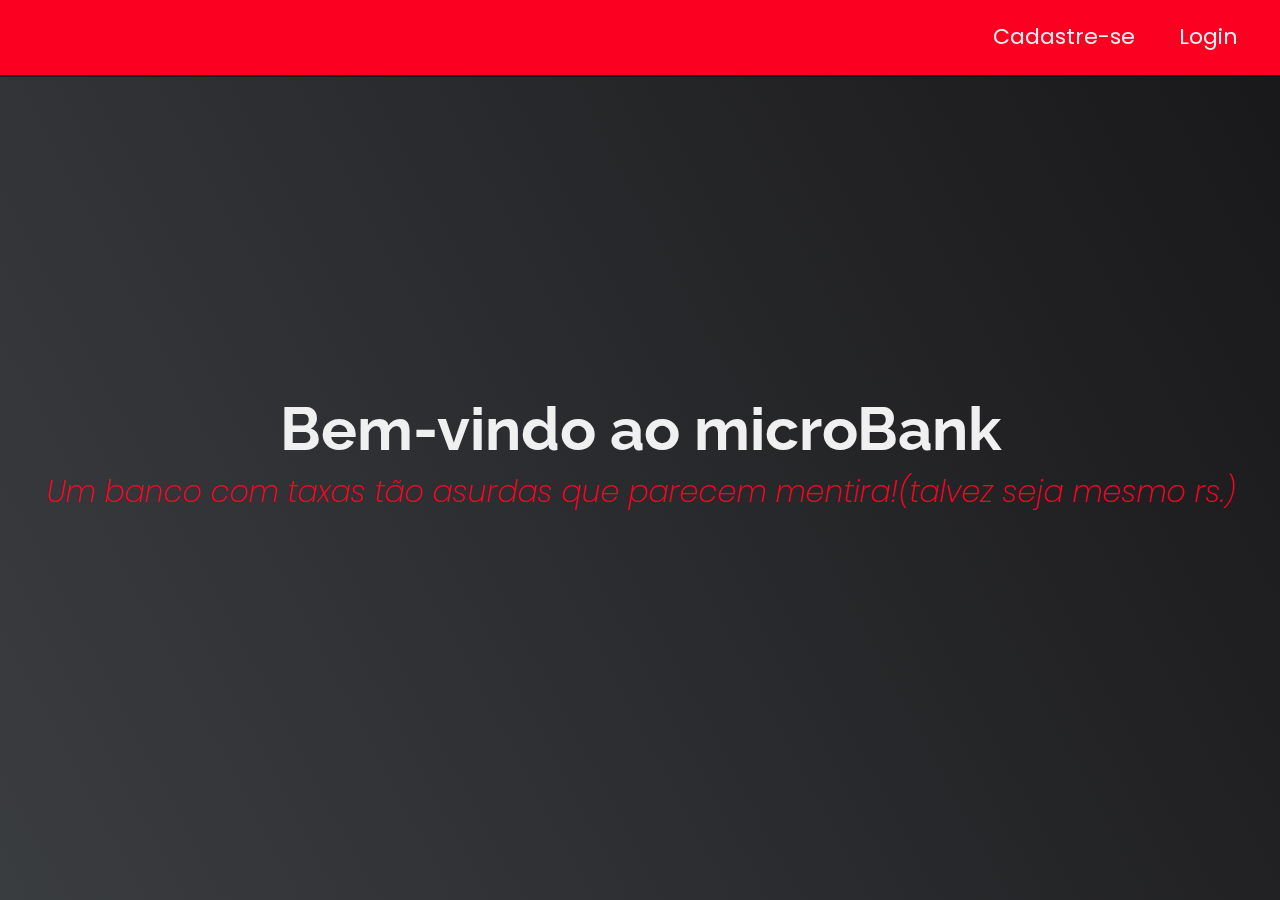
<file: UI/index.html>
<!DOCTYPE html>
<html lang="PT-BR">
<head>
    <meta charset="UTF-8">
    <meta http-equiv="X-UA-Compatible" content="IE=edge">
    <meta name="viewport" content="width=device-width, initial-scale=1.0">
    <link rel="stylesheet" href="./styles/indexstyles.css">
    <title>Bank - Home</title>
</head>
<body>
    <link
    rel="stylesheet"
    href="https://use.fontawesome.com/releases/v5.8.2/css/all.css"
    integrity="sha384-oS3vJWv+0UjzBfQzYUhtDYW+Pj2yciDJxpsK1OYPAYjqT085Qq/1cq5FLXAZQ7Ay"
    crossorigin="anonymous"
  />
  <link
    href="https://fonts.googleapis.com/css?family=Poppins:200i,300,400&display=swap"
    rel="stylesheet"
  />
  <link
    href="https://fonts.googleapis.com/css?family=Raleway:700&display=swap"
    rel="stylesheet"
  />
  <!-- NAV -->
  
  <nav id="navbar" class="nav">
    <ul class="nav-list">
      <!--<li>
        <a href="#inicio">Inicio</a>
      </li>-->
      <li>
        <a href="./pages/cadastrocliente.html">Cadastre-se</a>
      </li>
      <li>
        <a href="./pages/login.html">Login</a>
      </li>
    </ul>
  </nav>
  
  
  <!-- WELCOME SECTION -->
  
  <section id="inicio" class="inicio">
    <h1>Bem-vindo ao microBank</h1>
    <p>Um banco com taxas tão asurdas que parecem mentira!(talvez seja mesmo rs.)</p>
  </section>
  
  
</body>
</html>
</file>
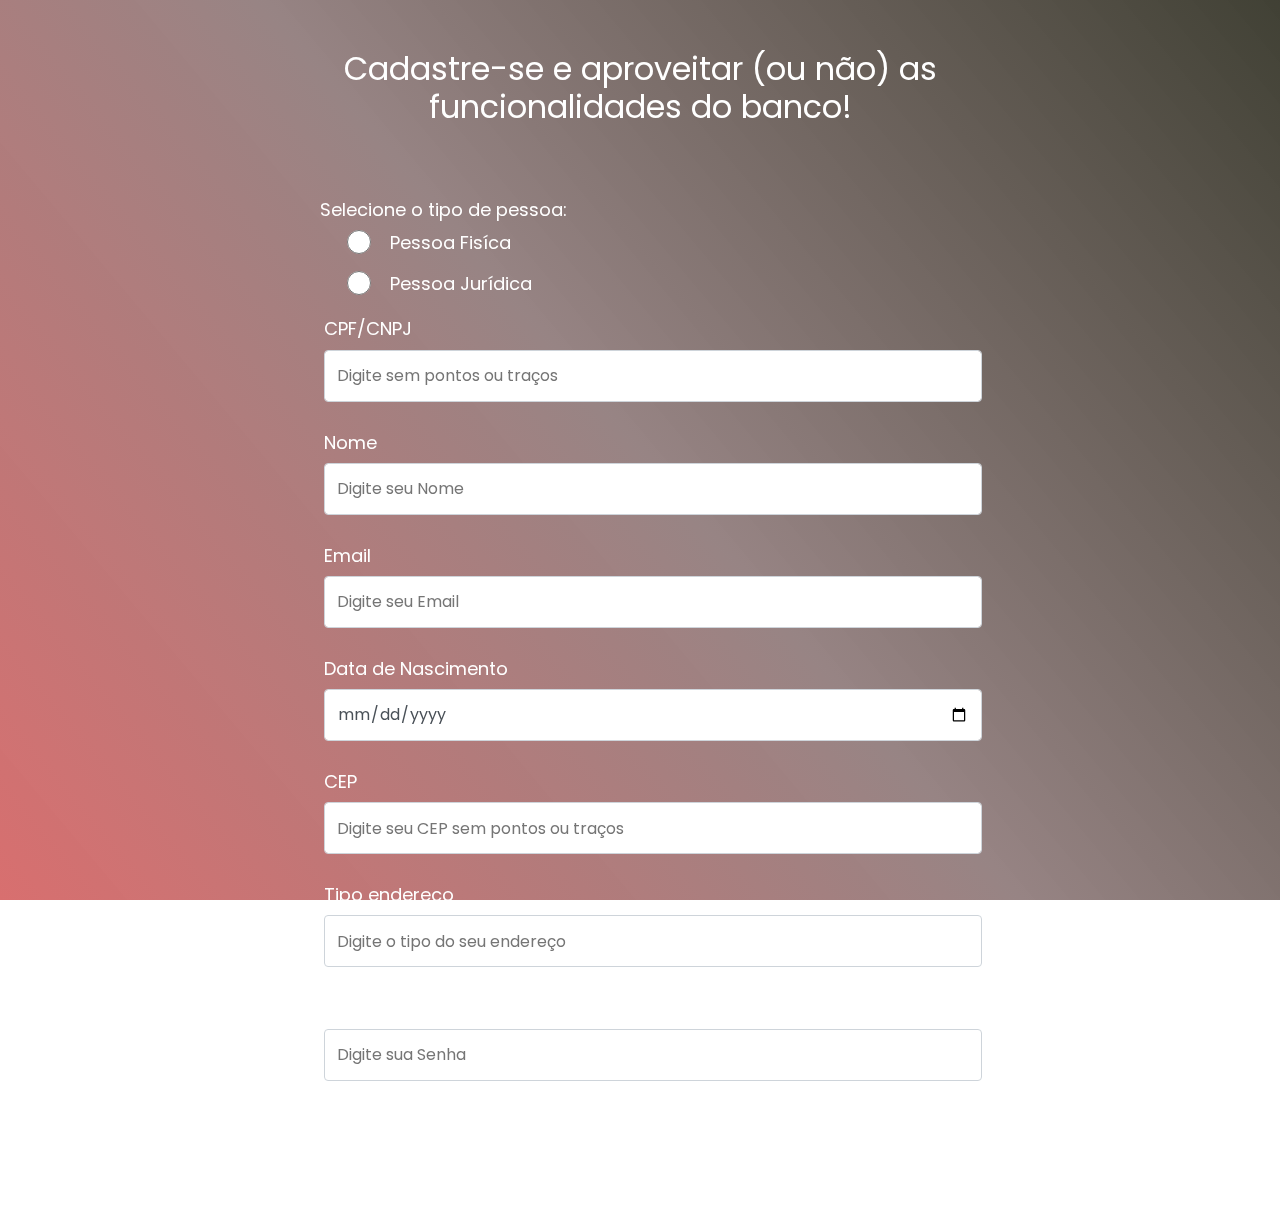
<file: UI/pages/cadastrocliente.html>
<!DOCTYPE html>
<html lang="PT-BR">
<head>
    <meta charset="UTF-8">
    <meta http-equiv="X-UA-Compatible" content="IE=edge">
    <meta name="viewport" content="width=device-width, initial-scale=1.0">
    <link rel="stylesheet" href="../styles/cadastrostyle.css">
    <title>Cadastro</title>
</head>
<body>
    <section id="login" class="login-section">
        <div class="container">
            <header class="header">
              <h1 id="title" class="text-center">Cadastre-se e aproveitar (ou não) as funcionalidades do banco!</h1>
            </header>
            <script src="../scripts/cadastrocliente.js"></script>
            <form id="cadastro-form" onsubmit="cadastrarCliente()">
                <label id="tipoconta-label" for="tipoconta">Selecione o tipo de pessoa:</label>
                <div class="form-radio">
                    <input
                      type="radio"
                      name="tipocontapf"
                      id="tipocontapf"
                      required
                    />
                    <label for="pf">Pessoa Fisíca</label>
                </div>
                <div class="form-radio">
                    <input
                      type="radio"
                      name="tipocontapj"
                      id="tipocontaoj"
                      required
                    />         
                    <label for="pj">Pessoa Jurídica</label>           
                </div>
                <div class="form-group">
                    <label id="doc-label" for="doc">CPF/CNPJ</label>
                    <input
                      type="number"
                      name="doc"
                      id="doc"
                      class="form-control"
                      placeholder="Digite sem pontos ou traços"
                      required
                    />
                </div>
                <div class="form-group">
                    <label id="nome-label" for="nome">Nome</label>
                    <input
                      type="text"
                      name="nome"
                      id="nome"
                      class="form-control"
                      placeholder="Digite seu Nome"
                      required
                    />
                </div>
                <div class="form-group">
                  <label id="email-label" for="email">Email</label>
                  <input
                    type="email"
                    name="email"
                    id="email"
                    class="form-control"
                    placeholder="Digite seu Email"
                    required
                  />
                </div>
                <div class="form-group">
                    <label id="data-label" for="data">Data de Nascimento</label>
                    <input
                      type="date"
                      name="data"
                      id="data"
                      class="form-control"
                      placeholder="Digite seu Email"
                      required
                    />
                </div>
                <div class="form-group">
                    <label id="cep-label" for="cep">CEP</label>
                    <input
                      type="number"
                      name="cep"
                      id="cep"
                      class="form-control"
                      placeholder="Digite seu CEP sem pontos ou traços"
                      required
                    />
                </div>
                <div class="form-group">
                    <label id="tipoendereco-label" for="tipoendereco">Tipo endereço</label>
                    <input
                      type="text"
                      name="tipoendereco"
                      id="tipo"
                      class="form-control"
                      placeholder="Digite o tipo do seu endereço"
                      list="tipoendereco"
                      required
                    />
                    <datalist id="tipoendereco">
                        <option value="RESIDENCIAL">
                        <option value="COMERCIAL">
                        <option value="OUTROS">
                      </datalist>
                </div>
                <div class="form-group">
                    <label id="password-label" for="password">Senha</label>
                    <input
                      type="password"
                      name="password"
                      id="password"
                      class="form-control"
                      placeholder="Digite sua Senha"
                      required
                    />
                  </div>
                  <div class="form-group">
                    <button type="submit" id="submit" class="submit-button">
                      Cadastre-se
                    </button>
                  </div>
            </form>
          </div>         
      </section>
      
</body>
</html>
</file>
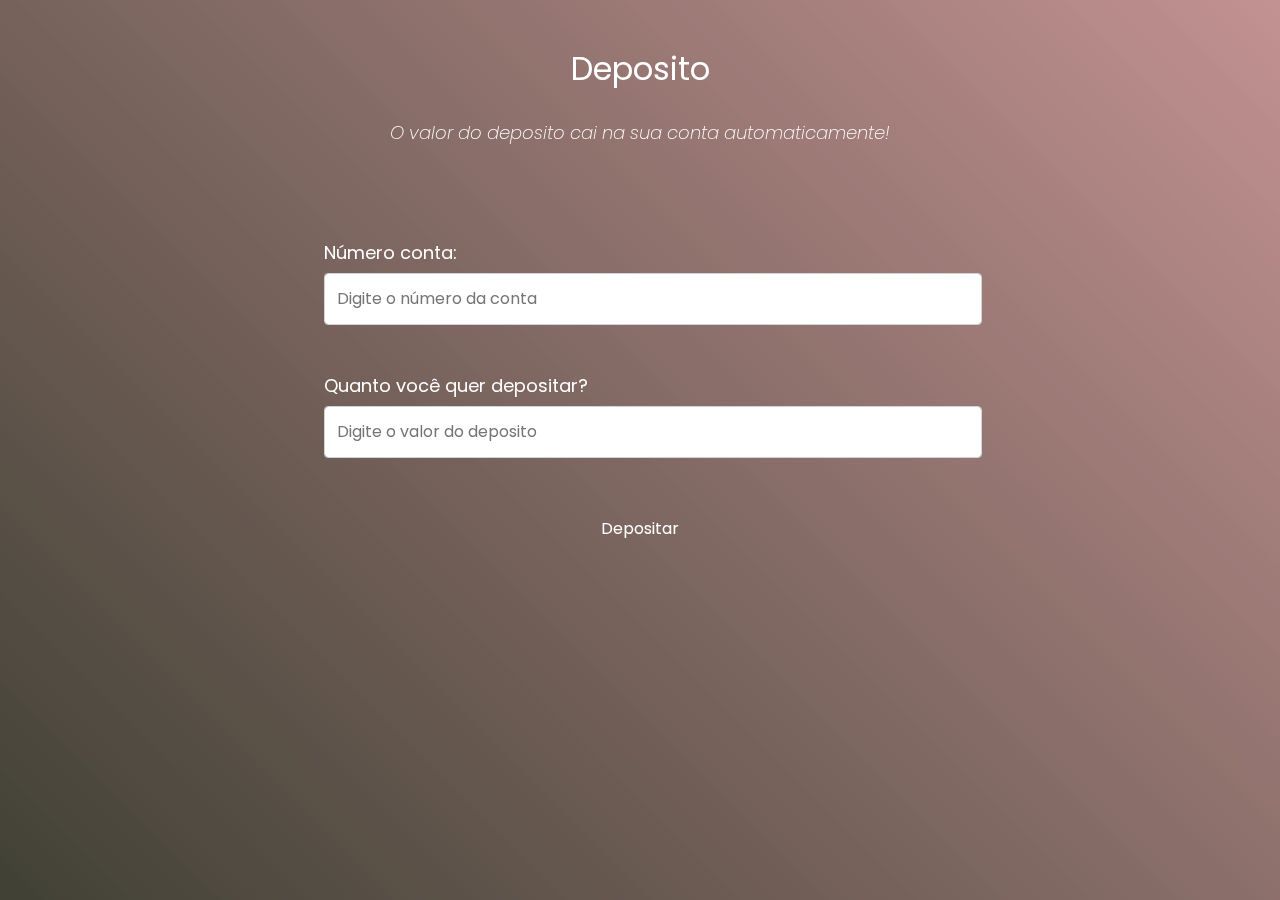
<file: UI/pages/deposito.html>
<!DOCTYPE html>
<html lang="PT-BR">
<head>
    <meta charset="UTF-8">
    <meta http-equiv="X-UA-Compatible" content="IE=edge">
    <meta name="viewport" content="width=device-width, initial-scale=1.0">
    <link rel="stylesheet" href="../styles/depositostyle.css">
    <title>Deposito</title>
</head>
<body>
    <section id="deposito" class="deposito-section">
        <div class="container">
            <header class="header">
              <h1 id="title" class="text-center">Deposito</h1>
              <p id="description" class="description text-center">O valor do deposito cai na sua conta automaticamente!</p>
            </header>
            <script src="../scripts/deposito.js"></script>
            <form id="survey-form" onsubmit="depositar()">
                <div class="form-group">
                    <label id="nconta-label" for="nconta">Número conta:</label>
                    <input
                      type="number"
                      name="nconta"
                      id="nconta"
                      class="form-control"
                      placeholder="Digite o número da conta"
                      required
                    />
                </div>
                <div class="form-group">
                    <label id="deposito-label" for="deposito">Quanto você quer depositar?</label>
                    <input
                      type="number"
                      name="deposito"
                      id="deposito"
                      class="form-control"
                      placeholder="Digite o valor do deposito"
                      required
                    />
                  </div>
                  <div class="form-group">
                    <button type="submit" id="submit" class="submit-button">
                      Depositar
                    </button>
                  </div>
            </form>
          </div>         
      </section>
</body>
</html>
</file>
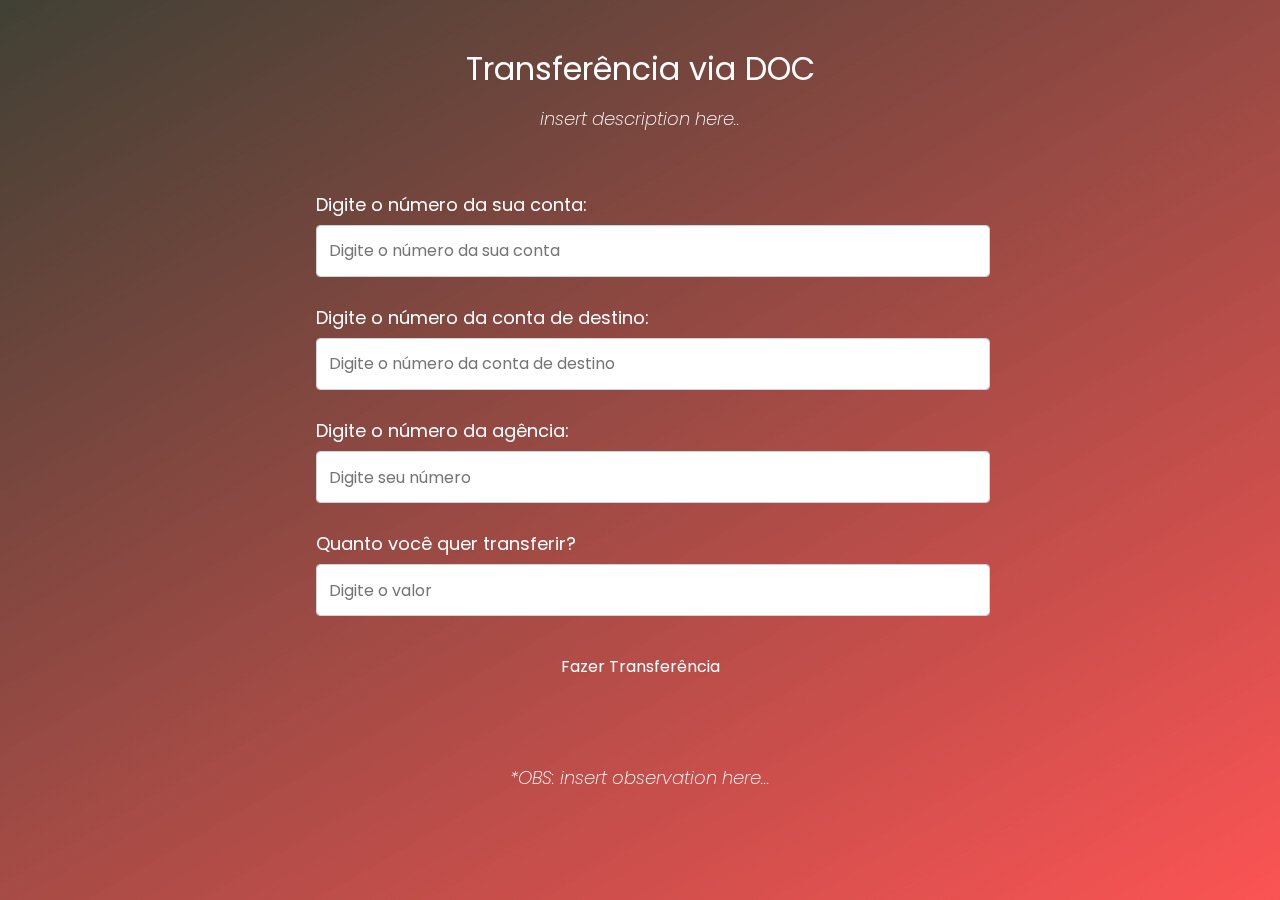
<file: UI/pages/doc.html>
<!DOCTYPE html>
<html lang="PT-BR">
<head>
    <meta charset="UTF-8">
    <meta http-equiv="X-UA-Compatible" content="IE=edge">
    <meta name="viewport" content="width=device-width, initial-scale=1.0">
    <link rel="stylesheet" href="../styles/transferenciasoptstyle.css">
    <title>DOC</title>
</head>
<body>
    <section id="doc" class="doc-section">
        <div class="container">
            <header class="header">
              <h1 id="title" class="text-center">Transferência via DOC</h1>
              <p id="description" class="description text-center">insert description here..</p>
            </header>
            <script src="../scripts/doc.js"></script>
            <form id="survey-form" onsubmit="transferir()">
              <div class="form-group">
                    <label id="nconta-label" for="nconta">Digite o número da sua conta:</label>
                    <input
                      type="text"
                      name="nconta"
                      id="nconta"
                      class="form-control"
                      placeholder="Digite o número da sua conta"
                      required
                    />
                </div>
                <div class="form-group">
                    <label id="ncontadestino-label" for="ncontadestino">Digite o número da conta de destino:</label>
                    <input
                      type="text"
                      name="ncontadestino"
                      id="ncontadestino"
                      class="form-control"
                      placeholder="Digite o número da conta de destino"
                      required
                    />
                </div>
                <div class="form-group">
                  <label id="agencia-label" for="agencia">Digite o número da agência:</label>
                  <input
                    type="number"
                    name="agencia"
                    id="agencia"
                    class="form-control"
                    placeholder="Digite seu número"
                    required
                  />
                </div>
                <div class="form-group">
                    <label id="valor-label" for="valor">Quanto você quer transferir?</label>
                    <input
                      type="number"
                      name="valor"
                      id="valor"
                      class="form-control"
                      placeholder="Digite o valor"
                      required
                    />
                  </div>
                  <div class="form-group">
                    <button type="submit" id="submit" class="submit-button">
                      Fazer Transferência
                    </button>
                  </div>
            </form>
            <p id="description" class="description text-center">
                *OBS: insert observation here...
            </p>
          </div>         
      </section>
      
</body>
</html>
</file>
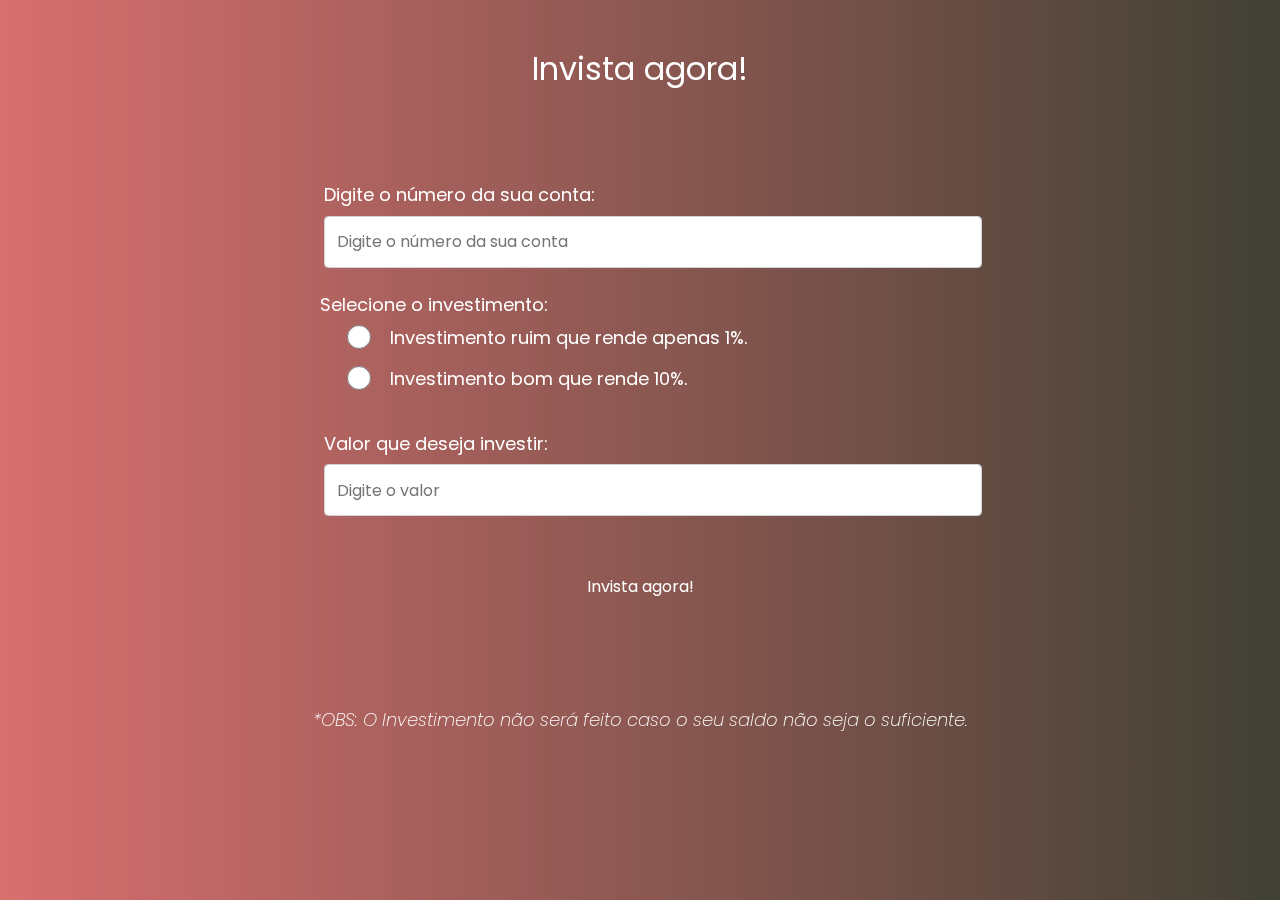
<file: UI/pages/investimentos.html>
<!DOCTYPE html>
<html lang="PT-BR">
<head>
    <meta charset="UTF-8">
    <meta http-equiv="X-UA-Compatible" content="IE=edge">
    <meta name="viewport" content="width=device-width, initial-scale=1.0">
    <link rel="stylesheet" href="../styles/investimentostyle.css">
    <title>Investimento</title>
</head>
<body>
    <section id="login" class="login-section">
        <div class="container">
            <header class="header">
              <h1 id="title" class="text-center">Invista agora!</h1>
            </header>
            <script src="../scripts/investimento.js"></script>
            <form id="survey-form" onsubmit="investir()">
              <div class="form-group">
                    <label id="nconta-label" for="nconta">Digite o número da sua conta:</label>
                    <input
                      type="number"
                      name="nconta"
                      id="nconta"
                      class="form-control"
                      placeholder="Digite o número da sua conta"
                      required
                    />
                </div>
                <label id="investimento-label" for="investimento">Selecione o investimento:</label>
                <div class="form-radio">
                    <input
                      type="radio"
                      name="rendimento1"
                      id="investimento1"
                      required
                    />
                    <label for="ruim">Investimento ruim que rende apenas 1%.</label>
                </div>
                <div class="form-radio">
                    <input
                      type="radio"
                      name="rendimento10"
                      id="rendimento10"
                      required
                    />         
                    <label for="bom">Investimento bom que rende 10%.</label>           
                </div>
                <div class="form-group">
                    <label id="valor-label" for="valor">Valor que deseja investir:</label>
                    <input
                      type="number"
                      name="valor"
                      id="valor"
                      class="form-control"
                      placeholder="Digite o valor"
                      required
                    />
                </div>
                  <div class="form-group">
                    <button type="submit" id="submit" class="submit-button">
                      Invista agora!
                    </button>
                  </div>
            </form>
            <p id="description" class="description text-center">
                *OBS: O Investimento não será feito caso o seu saldo não seja o suficiente.
            </p>
          </div>         
      </section>
      
</body>
</html>
</file>
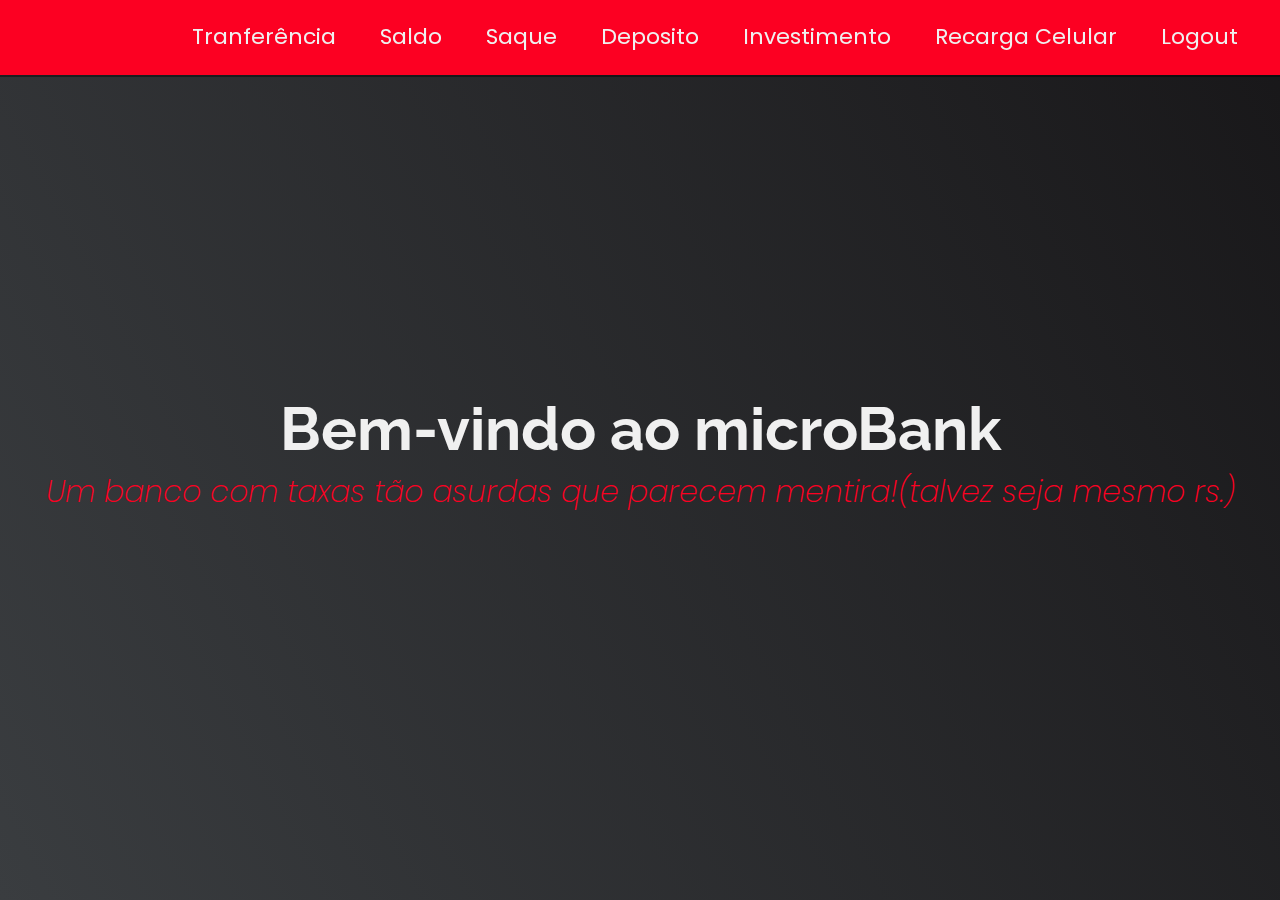
<file: UI/pages/loggedhome.html>
<!DOCTYPE html>
<html lang="PT-BR">
<head>
    <meta charset="UTF-8">
    <meta http-equiv="X-UA-Compatible" content="IE=edge">
    <meta name="viewport" content="width=device-width, initial-scale=1.0">
    <link rel="stylesheet" href="../styles/indexstyles.css">
    <title>Bank - Home</title>
</head>
<body>
    <link
    rel="stylesheet"
    href="https://use.fontawesome.com/releases/v5.8.2/css/all.css"
    integrity="sha384-oS3vJWv+0UjzBfQzYUhtDYW+Pj2yciDJxpsK1OYPAYjqT085Qq/1cq5FLXAZQ7Ay"
    crossorigin="anonymous"
  />
  <link
    href="https://fonts.googleapis.com/css?family=Poppins:200i,300,400&display=swap"
    rel="stylesheet"
  />
  <link
    href="https://fonts.googleapis.com/css?family=Raleway:700&display=swap"
    rel="stylesheet"
  />
  <!-- NAV -->
  
  <nav id="navbar" class="nav">
    <ul class="nav-list">
      <!--<li>
        <a href="#inicio">Inicio</a>
      </li>-->
      <li>
        <a href="../pages/transferencia.html">Tranferência</a>
      </li>
      <li>
        <a href="./pages/login.html">Saldo</a>
      </li>
      <li>
        <a href="../pages/saque.html">Saque</a>
      </li>
      <li>
        <a href="../pages/deposito.html">Deposito</a>
      </li>
      <li>
        <a href="../pages/investimentos.html">Investimento</a>
      </li>
      <li>
        <a href="../pages/recargacel.html">Recarga Celular</a>
      </li>
      <li>
        <a href="../index.html">Logout</a>
      </li>
    </ul>
  </nav>
  
  
  <!-- WELCOME SECTION -->
  
  <section id="inicio" class="inicio">
    <h1>Bem-vindo ao microBank</h1>
    <p>Um banco com taxas tão asurdas que parecem mentira!(talvez seja mesmo rs.)</p>
  </section>
  
  
</body>
</html>
</file>
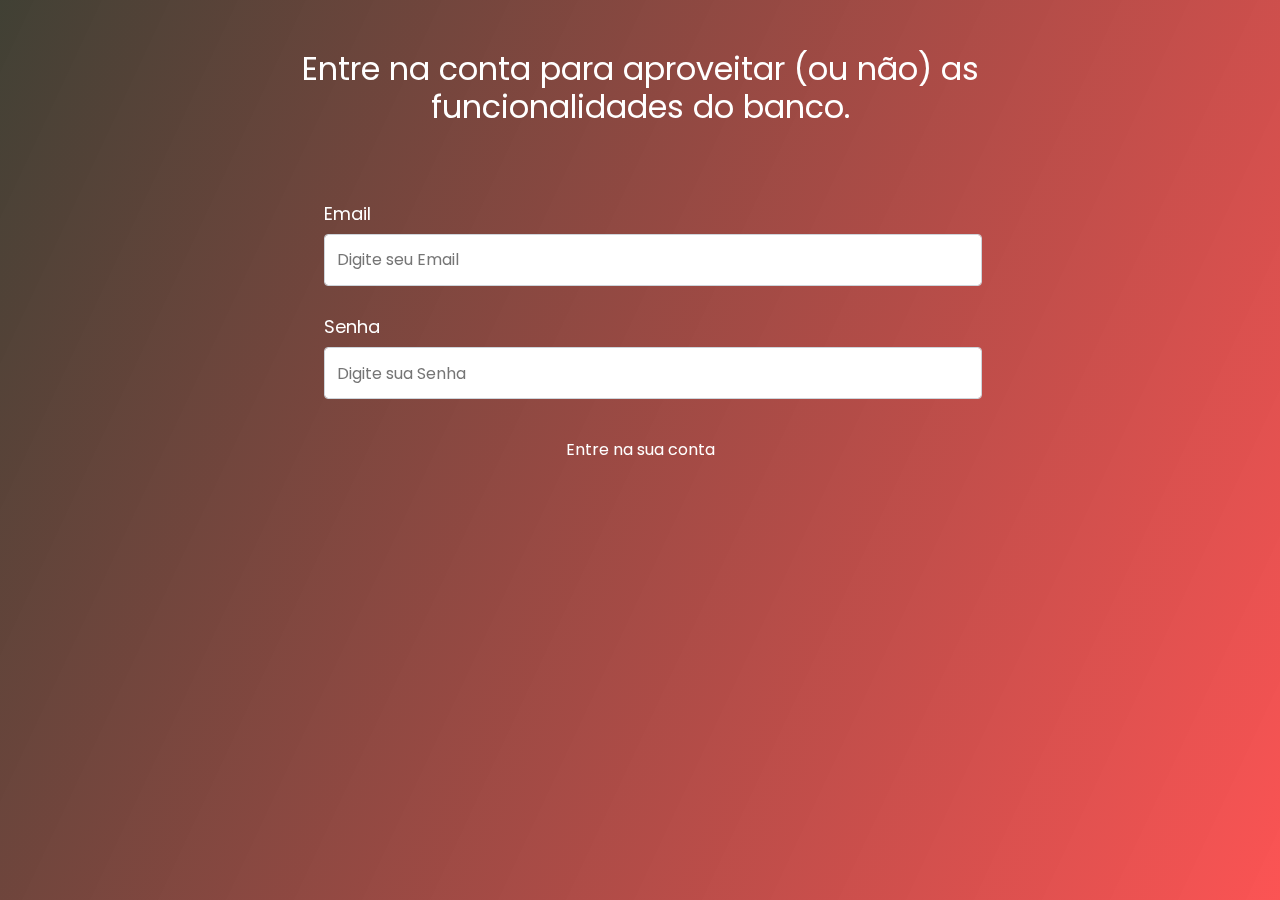
<file: UI/pages/login.html>
<!DOCTYPE html>
<html lang="PT-BR">
<head>
    <meta charset="UTF-8">
    <meta http-equiv="X-UA-Compatible" content="IE=edge">
    <meta name="viewport" content="width=device-width, initial-scale=1.0">
    <link rel="stylesheet" href="../styles/loginstyle.css">
    <title>Login</title>
</head>
<body>
    <section id="login" class="login-section">
        <div class="container">
            <header class="header">
              <h1 id="title" class="text-center">Entre na conta para aproveitar (ou não) as funcionalidades do banco.</h1>
            </header>
            <form id="survey-form">
                <div class="form-group">
                  <label id="email-label" for="email">Email</label>
                  <input
                    type="email"
                    name="email"
                    id="email"
                    class="form-control"
                    placeholder="Digite seu Email"
                    required
                  />
                </div>
                <div class="form-group">
                    <label id="password-label" for="password">Senha</label>
                    <input
                      type="password"
                      name="password"
                      id="password"
                      class="form-control"
                      placeholder="Digite sua Senha"
                      required
                    />
                  </div>
                  <div class="form-group">
                    <button type="submit" id="submit" class="submit-button">
                      Entre na sua conta
                    </button>
                  </div>
            </form>
          </div>         
      </section>
      
</body>
</html>
</file>
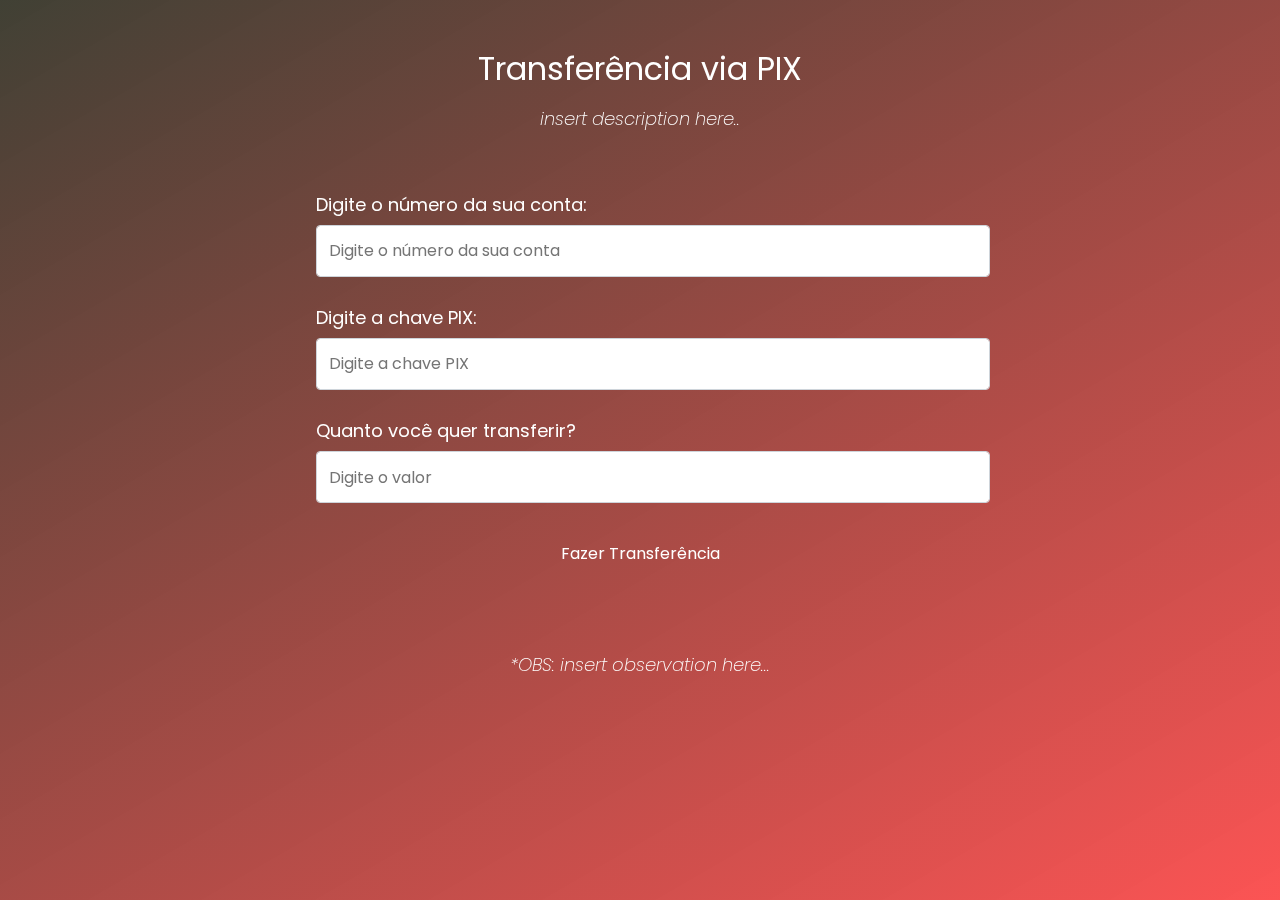
<file: UI/pages/pix.html>
<!DOCTYPE html>
<html lang="PT-BR">
<head>
    <meta charset="UTF-8">
    <meta http-equiv="X-UA-Compatible" content="IE=edge">
    <meta name="viewport" content="width=device-width, initial-scale=1.0">
    <link rel="stylesheet" href="../styles/transferenciasoptstyle.css">
    <title>PIX</title>
</head>
<body>
    <section id="pix" class="pix-section">
        <div class="container">
            <header class="header">
              <h1 id="title" class="text-center">Transferência via PIX</h1>
              <p id="description" class="description text-center">insert description here..</p>
            </header>
            <script src="../scripts/pix.js"></script>
            <form id="survey-form" onsubmit="transferir()">
              <div class="form-group">
                <label id="nconta-label" for="nconta">Digite o número da sua conta:</label>
                <input
                  type="text"
                  name="nconta"
                  id="nconta"
                  class="form-control"
                  placeholder="Digite o número da sua conta"
                  required
                />
              </div>
                <div class="form-group">
                    <label id="chave-label" for="chave">Digite a chave PIX:</label>
                    <input
                      type="number"
                      name="chave"
                      id="chave"
                      class="form-control"
                      placeholder="Digite a chave PIX"
                      required
                    />
                </div>
                <div class="form-group">
                    <label id="valor-label" for="valor">Quanto você quer transferir?</label>
                    <input
                      type="number"
                      name="valor"
                      id="valor"
                      class="form-control"
                      placeholder="Digite o valor"
                      required
                    />
                  </div>
                  <div class="form-group">
                    <button type="submit" id="submit" class="submit-button">
                      Fazer Transferência
                    </button>
                  </div>
            </form>
            <p id="description" class="description text-center">
                *OBS: insert observation here...
            </p>
          </div>         
      </section>
      
</body>
</html>
</file>
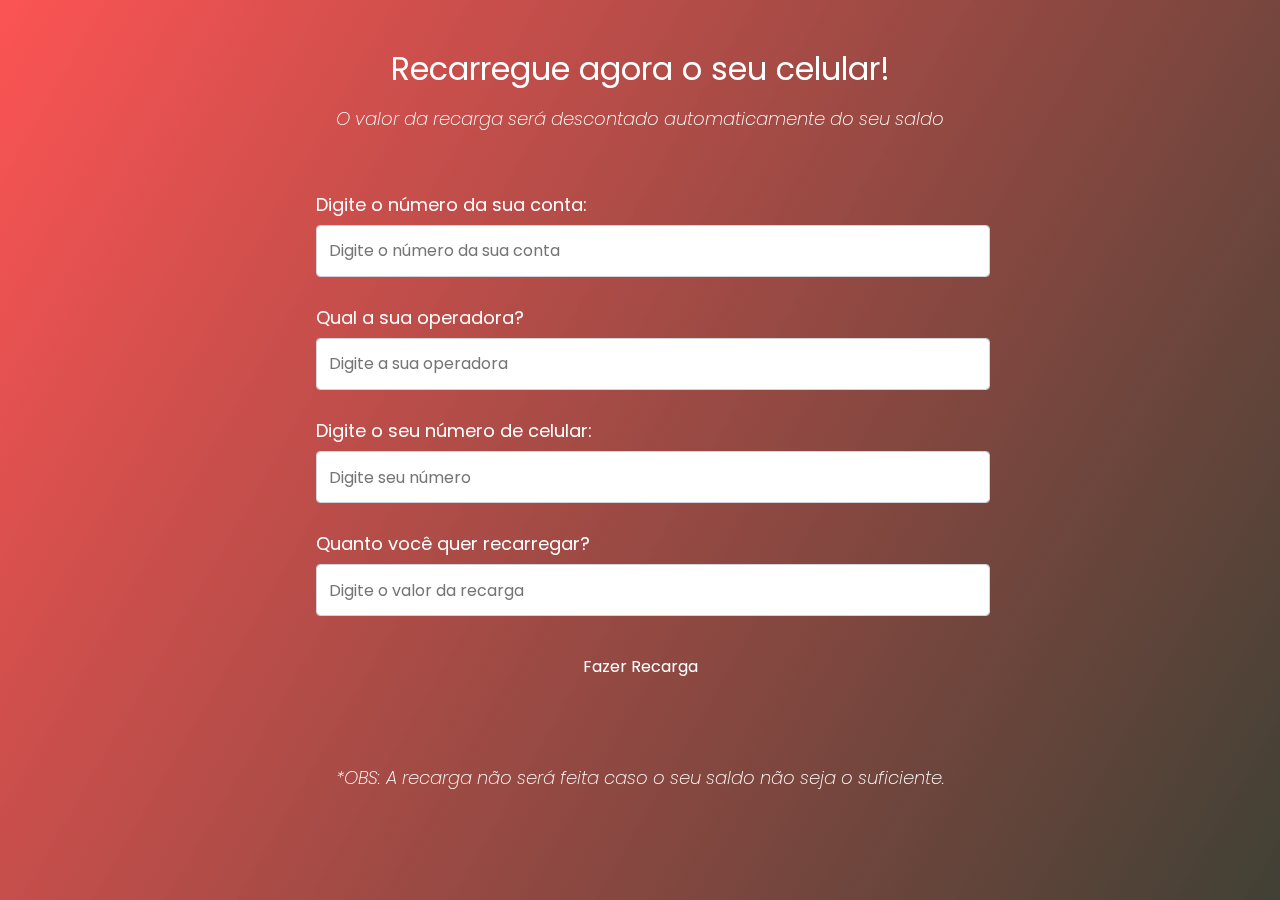
<file: UI/pages/recargacel.html>
<!DOCTYPE html>
<html lang="PT-BR">
<head>
    <meta charset="UTF-8">
    <meta http-equiv="X-UA-Compatible" content="IE=edge">
    <meta name="viewport" content="width=device-width, initial-scale=1.0">
    <link rel="stylesheet" href="../styles/recargasstyle.css">
    <title>Recarga</title>
</head>
<body>
    <section id="recarga" class="recarga-section">
        <div class="container">
            <header class="header">
              <h1 id="title" class="text-center">Recarregue agora o seu celular!</h1>
              <p id="description" class="description text-center">O valor da recarga será descontado automaticamente do seu saldo</p>
            </header>
            <script src="../scripts/recargacel.js"></script>
            <form id="survey-form" onsubmit="recarga()">
              <div class="form-group">
                <label id="nconta-label" for="nconta">Digite o número da sua conta:</label>
                <input
                  type="text"
                  name="nconta"
                  id="nconta"
                  class="form-control"
                  placeholder="Digite o número da sua conta"
                  required
                />
            </div>
              <div class="form-group">
                <label id="operadora-label" for="operadora">Qual a sua operadora?</label>
                <input
                  type="text"
                  name="operadora"
                  id="operadora"
                  class="form-control"
                  placeholder="Digite a sua operadora"
                  list="operadoras"
                  required
                />
                <datalist id="operadoras">
                  <option value="Claro">
                  <option value="Vivo">
                  <option value="Tim">
                  <option value="Oi">
                </datalist>
              </div>
                <div class="form-group">
                  <label id="celular-label" for="celular">Digite o seu número de celular:</label>
                  <input
                    type="number"
                    name="celular"
                    id="celular"
                    class="form-control"
                    placeholder="Digite seu número"
                    required
                  />
                </div>
                <div class="form-group">
                    <label id="recarga-label" for="recarga">Quanto você quer recarregar?</label>
                    <input
                      type="number"
                      name="recarga"
                      id="recarga"
                      class="form-control"
                      placeholder="Digite o valor da recarga"
                      required
                    />
                  </div>
                  <div class="form-group">
                    <button type="submit" id="submit" class="submit-button">
                      Fazer Recarga
                    </button>
                  </div>
            </form>
            <p id="description" class="description text-center">
                *OBS: A recarga não será feita caso o seu saldo não seja o suficiente.
            </p>
          </div>         
      </section>
      
</body>
</html>
</file>
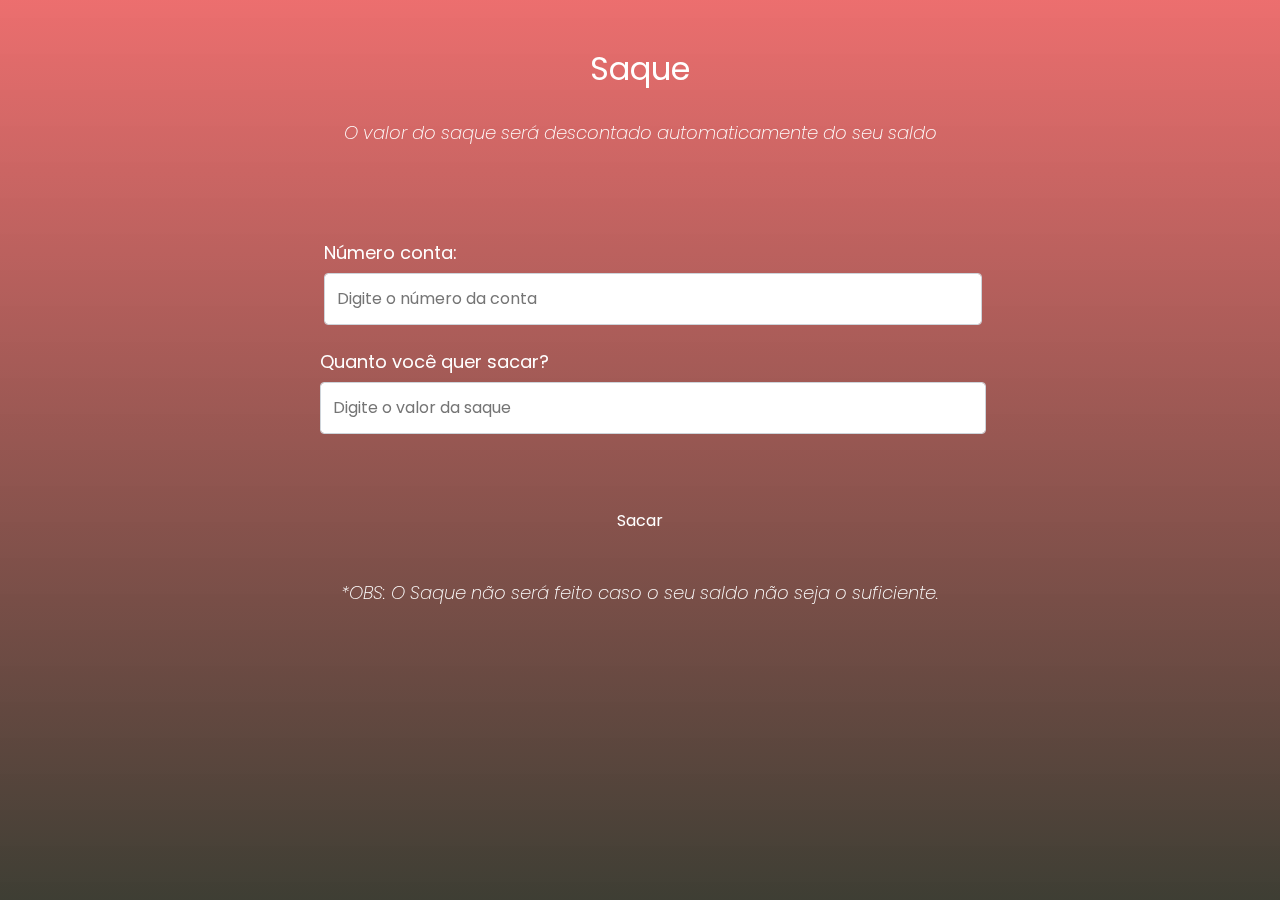
<file: UI/pages/saque.html>
<!DOCTYPE html>
<html lang="PT-BR">
<head>
    <meta charset="UTF-8">
    <meta http-equiv="X-UA-Compatible" content="IE=edge">
    <meta name="viewport" content="width=device-width, initial-scale=1.0">
    <link rel="stylesheet" href="../styles/saquestyle.css">
    <title>Saque</title>
</head>
<body>
    <section id="saque" class="saque-section">
        <div class="container">
            <header class="header">
              <h1 id="title" class="text-center">Saque</h1>
              <p id="description" class="description text-center">O valor do saque será descontado automaticamente do seu saldo</p>
            </header>
            <form id="survey-form">
                <div class="form-group">
                    <label id="nconta-label" for="nconta">Número conta:</label>
                    <input
                      type="number"
                      name="nconta"
                      id="nconta"
                      class="form-control"
                      placeholder="Digite o número da conta"
                      required
                    />
                  </div>
                  <label id="saque-label" for="saque">Quanto você quer sacar?</label>
                    <input
                      type="number"
                      name="saque"
                      id="saque"
                      class="form-control"
                      placeholder="Digite o valor da saque"
                      required
                    />
                  </div>
                  <div class="form-group">
                    <button type="submit" id="submit" class="submit-button">
                      Sacar
                    </button>
                  </div>
            </form>
            <p id="description" class="description text-center">
                *OBS: O Saque não será feito caso o seu saldo não seja o suficiente.
            </p>
          </div>         
      </section>
      
</body>
</html>
</file>
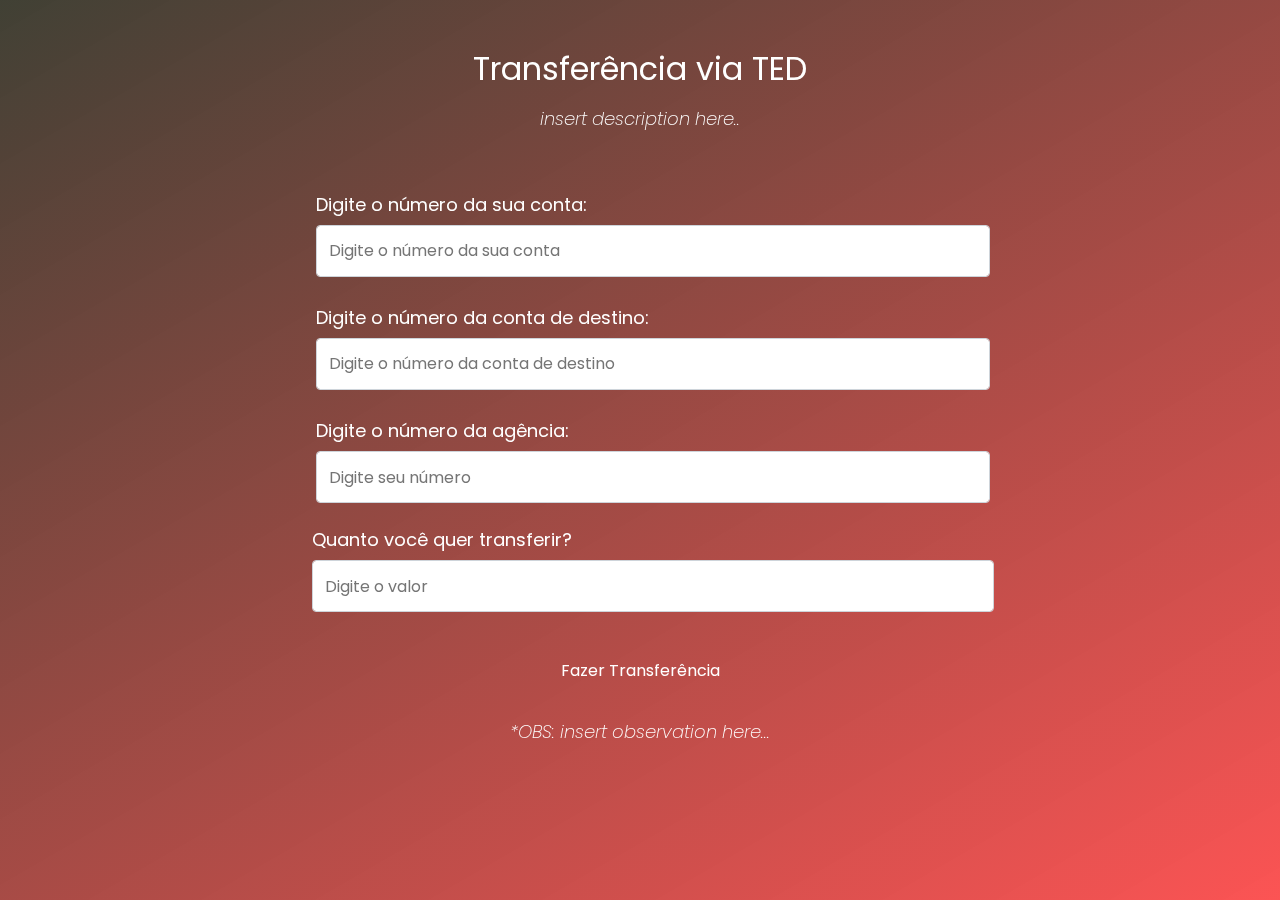
<file: UI/pages/ted.html>
<!DOCTYPE html>
<html lang="PT-BR">
<head>
    <meta charset="UTF-8">
    <meta http-equiv="X-UA-Compatible" content="IE=edge">
    <meta name="viewport" content="width=device-width, initial-scale=1.0">
    <link rel="stylesheet" href="../styles/transferenciasoptstyle.css">
    <title>TED</title>
</head>
<body>
    <section id="ted" class="ted-section">
        <div class="container">
            <header class="header">
              <h1 id="title" class="text-center">Transferência via TED</h1>
              <p id="description" class="description text-center">insert description here..</p>
            </header>
            <script src="../scripts/ted.js"></script>
            <form id="survey-form" onsubmit="transferir()">
              <div class="form-group">
                <label id="nconta-label" for="nconta">Digite o número da sua conta:</label>
                <input
                  type="text"
                  name="nconta"
                  id="nconta"
                  class="form-control"
                  placeholder="Digite o número da sua conta"
                  required
                />
            </div>
            <div class="form-group">
                <label id="ncontadestino-label" for="ncontadestino">Digite o número da conta de destino:</label>
                <input
                  type="text"
                  name="ncontadestino"
                  id="ncontadestino"
                  class="form-control"
                  placeholder="Digite o número da conta de destino"
                  required
                />
            </div>
            <div class="form-group">
              <label id="agencia-label" for="agencia">Digite o número da agência:</label>
              <input
                type="number"
                name="agencia"
                id="agencia"
                class="form-control"
                placeholder="Digite seu número"
                required
              />
            </div>
                    <label id="valor-label" for="valor">Quanto você quer transferir?</label>
                    <input
                      type="number"
                      name="valor"
                      id="valor"
                      class="form-control"
                      placeholder="Digite o valor"
                      required
                    />
                  </div>
                  <div class="form-group">
                    <button type="submit" id="submit" class="submit-button">
                      Fazer Transferência
                    </button>
                  </div>
            </form>
            <p id="description" class="description text-center">
                *OBS: insert observation here...
            </p>
          </div>         
      </section>
      
</body>
</html>
</file>
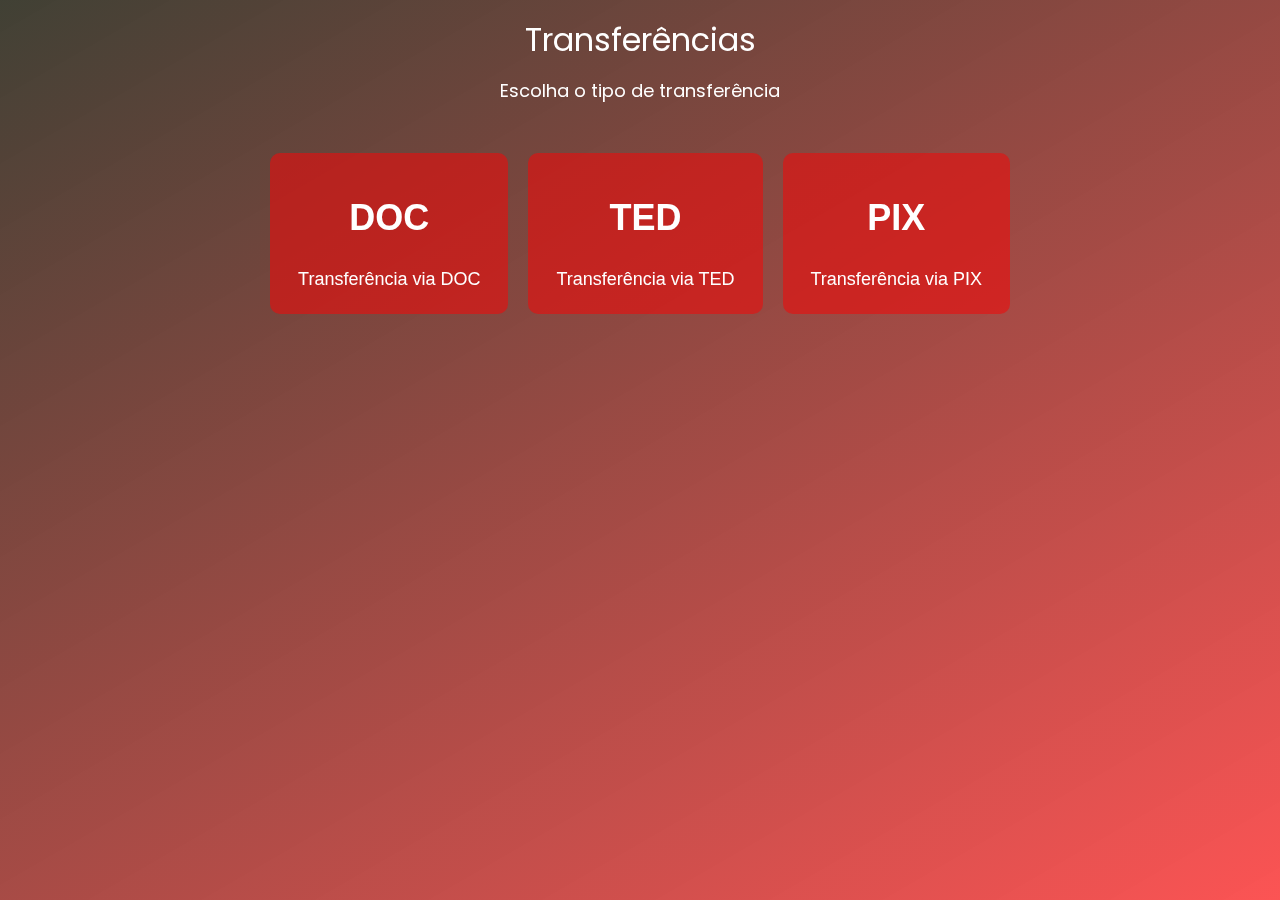
<file: UI/pages/transferencia.html>
<!DOCTYPE html>
<html lang="PT-BR">
<head>
    <meta charset="UTF-8">
    <meta http-equiv="X-UA-Compatible" content="IE=edge">
    <meta name="viewport" content="width=device-width, initial-scale=1.0">
    <link rel="stylesheet" href="../styles/transferenciastyle.css">
    <title>Transferência</title>
</head>
<body>
    <header class="header">
        <h1 id="title" class="text-center">Transferências</h1>
        <p id="description" class="description text-center">Escolha o tipo de transferência</p>
      </header>
    <section class="container" id="transfer" class="transfer-section">
        <div class="item">
            <a class="link" href="../pages/doc.html">
            <button class="transferbtn" type="button">
                <h2 class="type">DOC</h2>
                <p class="description">Transferência via DOC</p>
            </button>
            </a>
        </div>
        <div class="item">
            <a class="link" href="../pages/ted.html">
            <button class="transferbtn" type="button">
                <h2 class="type">TED</h2>
                <p class="description">Transferência via TED</p>
            </button>
            </a>
        </div>
        <div class="item">
            <a class="link" href="../pages/pix.html">
            <button class="transferbtn" type="button">
                <h2 class="type">PIX</h2>
                <p class="description">Transferência via PIX</p>
            </button>
            </a>
        </div>        
      </section>
</body>
</html>
</file>
<file: UI/styles/cadastrostyle.css>
@import url('https://fonts.googleapis.com/css?family=Poppins:200i,400&display=swap');

body {
  font-family: 'Poppins', sans-serif;
  font-size: 1rem;
  font-weight: 400;
  line-height: 1.4;
  color: white;
  margin: 0;
}

body::before {
  content: '';
  position: fixed;
  top: 0;
  left: 0;
  height: 100%;
  width: 100%;
  z-index: -1;
  background: linear-gradient(
      230deg,
      rgba(17, 17, 2, 0.8),
      rgba(104, 76, 76, 0.685),
      rgba(200,50,50,0.7)
    );
}

h1 {
  font-weight: 400;
  line-height: 1.2;
}

p {
  font-size: 1.125rem;
}

h1,
p {
  margin-bottom: 10px;
}

label {
  display: flex;
  align-items: center;
  font-size: 1.125rem;
  margin-bottom: 0.5rem;
}

input,
button,
select,
textarea {
  margin: 0;
  font-family: inherit;
  font-size: inherit;
  line-height: inherit;
}

button {
  border: none;
}

.container {
  width: 100%;
  margin: 3.125rem auto 0 auto;
}

@media (min-width: 576px) {
  .container {
    max-width: 540px;
  }
}

@media (min-width: 768px) {
  .container {
    max-width: 720px;
  }
}

.header {
  padding: 0 0.625rem;
  margin-bottom: 1.875rem;
}

.description {
  font-style: italic;
  font-weight: 200;
}

.clue {
  margin-left: 0.3rem;
  font-size: 1rem;
  color: whitesmoke;
}

.text-center {
  text-align: center;
}


form {
  background: var(--color-darkblue-alpha);
  padding: 2.5rem 0.625rem;
  border-radius: 0.25rem;
}

.form-radio {
  display: flex;
  align-items: flex-start;
  font-size: 1rem;
  margin: 0.5rem;
}

.form-radio input {
  display: block;
  width: 10%;
  height: 1.5rem;
  padding: 0.375rem 0.75rem;
}


@media (min-width: 480px) {
  form {
    padding: 2.5rem;
  }
}

.form-group {
  margin: 0 auto 1.25rem auto;
  padding: 0.25rem;
}

.form-control {
  display: block;
  width: 100%;
  height: 2.375rem;
  padding: 0.375rem 0.75rem;
  color: #495057;
  background-color: #fff;
  background-clip: padding-box;
  border: 1px solid #ced4da;
  border-radius: 0.25rem;
  transition: border-color 0.15s ease-in-out, box-shadow 0.15s ease-in-out;
}

.form-control:focus {
  border-color: #80bdff;
  outline: 0;
  box-shadow: 0 0 0 0.2rem rgba(255, 0, 0, 0.25);
}


.input-textarea {
  min-height: 120px;
  width: 100%;
  padding: 0.625rem;
  resize: vertical;
}

.submit-button {
  display: block;
  width: 100%;
  padding: 0.75rem;
  background: transparent;
  color: inherit;
  border-radius: 2px;
  cursor: pointer;
}

.submit-button:hover {
  transition: 0.35s;
  background-color: #ced4da;
  color: #495057;
  font-size: 1.2rem;
  border-radius: 20px;
}
</file>
<file: UI/styles/depositostyle.css>
@import url('https://fonts.googleapis.com/css?family=Poppins:200i,400&display=swap');

body {
  font-family: 'Poppins', sans-serif;
  font-size: 1rem;
  font-weight: 400;
  line-height: 1.4;
  color: white;
  margin: 0;
}

body::before {
  content: '';
  position: fixed;
  top: 0;
  left: 0;
  height: 100%;
  width: 100%;
  z-index: -1;
  background: linear-gradient(
      45deg,
      rgba(17, 17, 2, 0.8),
      rgba(168, 99, 99, 0.7)
    );
}

h1 {
  font-weight: 400;
  line-height: 1.2;
}

p {
  font-size: 1.125rem;
}

h1,
p {
  margin-bottom: 10px;
}

label {
  display: flex;
  align-items: center;
  font-size: 1.125rem;
  margin-bottom: 0.5rem;
}

input,
button,
select,
textarea {
  margin: 0;
  font-family: inherit;
  font-size: inherit;
  line-height: inherit;
}

button {
  border: none;
}

.container {
  width: 100%;
  margin: 3.125rem auto 0 auto;
}

@media (min-width: 576px) {
  .container {
    max-width: 540px;
  }
}

@media (min-width: 768px) {
  .container {
    max-width: 720px;
  }
}

.header {
  padding: 0 0.625rem;
  margin-bottom: 1.875rem;
}

.description {
  font-style: italic;
  font-weight: 200;
  margin-top: 2rem;
}

.clue {
  margin-left: 0.3rem;
  font-size: 1rem;
  color: whitesmoke;
}

.text-center {
  text-align: center;
}

form {
  background: var(--color-darkblue-alpha);
  padding: 2.5rem 0.625rem;
  border-radius: 0.25rem;
}

@media (min-width: 480px) {
  form {
    padding: 2.5rem;
  }
}

.form-group {
  margin: 0 auto 1.25rem auto;
  padding: 0.25rem;
  padding-top: 1.5rem;
}

.form-control {
  display: block;
  width: 100%;
  height: 2.375rem;
  padding: 0.375rem 0.75rem;
  color: #495057;
  background-color: #fff;
  background-clip: padding-box;
  border: 1px solid #ced4da;
  border-radius: 0.25rem;
  transition: border-color 0.15s ease-in-out, box-shadow 0.15s ease-in-out;
}

.form-control:focus {
  border-color: #80bdff;
  outline: 0;
  box-shadow: 0 0 0 0.2rem rgba(255, 0, 0, 0.25);
}

.input-textarea {
  min-height: 120px;
  width: 100%;
  padding: 0.625rem;
  resize: vertical;
}

.submit-button {
  display: block;
  width: 100%;
  padding: 0.75rem;
  background: transparent;
  color: inherit;
  border-radius: 2px;
  cursor: pointer;
}

.submit-button:hover {
  transition: 0.35s;
  background-color: #ced4da;
  color: #495057;
  font-size: 1.2rem;
  border-radius: 20px;
}
</file>
<file: UI/styles/transferenciasoptstyle.css>
@import url('https://fonts.googleapis.com/css?family=Poppins:200i,400&display=swap');

body {
  font-family: 'Poppins', sans-serif;
  font-size: 1rem;
  font-weight: 400;
  line-height: 1.4;
  color: white;
  margin: 0;
}

body::before {
  content: '';
  position: fixed;
  top: 0;
  left: 0;
  height: 100%;
  width: 100%;
  z-index: -1;
  background: linear-gradient(
      150deg,
      rgba(17, 17, 2, 0.8),
      rgba(250, 11, 11, 0.7)
    );
}

h1 {
  font-weight: 400;
  line-height: 1.2;
}

p {
  font-size: 1.125rem;
}

h1,
p {
  margin-bottom: 10px;
}

label {
  display: flex;
  align-items: center;
  font-size: 1.125rem;
  margin-bottom: 0.5rem;
}

input,
button,
select,
textarea {
  margin: 0;
  font-family: inherit;
  font-size: inherit;
  line-height: inherit;
}

button {
  border: none;
}

.container {
  width: 100%;
  margin: 3.125rem auto 0 auto;
}

@media (min-width: 576px) {
  .container {
    max-width: 540px;
  }
}

@media (min-width: 768px) {
  .container {
    max-width: 720px;
  }
}

.header {
  padding: 0 0.625rem;
  margin-bottom: 1.5rem;
}

.description {
  font-style: italic;
  font-weight: 200;
}

.clue {
  margin-left: 0.3rem;
  font-size: 1rem;
  color: whitesmoke;
}

.text-center {
  text-align: center;
}


form {
  background: var(--color-darkblue-alpha);
  padding: 2rem 0.625rem;
  border-radius: 0.25rem;
}

@media (min-width: 480px) {
  form {
    padding: 2rem;
  }
}

.form-group {
  margin: 0 auto 1.25rem auto;
  padding: 0.25rem;
}

.form-control {
  display: block;
  width: 100%;
  height: 2.375rem;
  padding: 0.375rem 0.75rem;
  color: #495057;
  background-color: #fff;
  background-clip: padding-box;
  border: 1px solid #ced4da;
  border-radius: 0.25rem;
  transition: border-color 0.15s ease-in-out, box-shadow 0.15s ease-in-out;
}

.form-control:focus {
  border-color: #80bdff;
  outline: 0;
  box-shadow: 0 0 0 0.2rem rgba(255, 0, 0, 0.25);
}


.input-textarea {
  min-height: 120px;
  width: 100%;
  padding: 0.625rem;
  resize: vertical;
}

.submit-button {
  display: block;
  width: 100%;
  padding: 0.75rem;
  background: transparent;
  color: inherit;
  border-radius: 2px;
  cursor: pointer;
}

.submit-button:hover {
  transition: 0.35s;
  background-color: #ced4da;
  color: #495057;
  font-size: 1.2rem;
  border-radius: 20px;
}
</file>
<file: UI/styles/investimentostyle.css>
@import url('https://fonts.googleapis.com/css?family=Poppins:200i,400&display=swap');

body {
  font-family: 'Poppins', sans-serif;
  font-size: 1rem;
  font-weight: 400;
  line-height: 1.4;
  color: white;
  margin: 0;
}

body::before {
  content: '';
  position: fixed;
  top: 0;
  left: 0;
  height: 100%;
  width: 100%;
  z-index: -1;
  background: linear-gradient(
      270deg,
      rgba(17, 17, 2, 0.8),
      rgba(200,50,50,0.7)
    );
}

h1 {
  font-weight: 400;
  line-height: 1.2;
}

p {
  font-size: 1.125rem;
}

h1,
p {
  margin-bottom: 10px;
}

label {
  display: flex;
  align-items: center;
  font-size: 1.125rem;
  margin-bottom: 0.5rem;
}

input,
button,
select,
textarea {
  margin: 0;
  font-family: inherit;
  font-size: inherit;
  line-height: inherit;
}

button {
  border: none;
}

.container {
  width: 100%;
  margin: 3.125rem auto 0 auto;
}

@media (min-width: 576px) {
  .container {
    max-width: 540px;
  }
}

@media (min-width: 768px) {
  .container {
    max-width: 720px;
  }
}

.header {
  padding: 0 0.625rem;
  margin-bottom: 1.875rem;
}

.description {
  font-style: italic;
  font-weight: 200;
  margin-top: 2rem;
}

.clue {
  margin-left: 0.3rem;
  font-size: 1rem;
  color: whitesmoke;
}

.text-center {
  text-align: center;
}


form {
  background: var(--color-darkblue-alpha);
  padding: 2.5rem 0.625rem;
  border-radius: 0.25rem;
}

.form-radio {
  display: flex;
  align-items: flex-start;
  font-size: 1rem;
  margin: 0.5rem;
}

.form-radio input {
  display: flex;
  width: 10%;
  height: 1.5rem;
  padding: 0.375rem 0.75rem;
}


@media (min-width: 480px) {
  form {
    padding: 2.5rem;
  }
}

.form-group {
  margin: 0 auto 1.25rem auto;
  padding: 0.25rem;
  padding-top: 1.5rem;
}

.form-control {
  display: block;
  width: 100%;
  height: 2.375rem;
  padding: 0.375rem 0.75rem;
  color: #495057;
  background-color: #fff;
  background-clip: padding-box;
  border: 1px solid #ced4da;
  border-radius: 0.25rem;
  transition: border-color 0.15s ease-in-out, box-shadow 0.15s ease-in-out;
}

.form-control:focus {
  border-color: #80bdff;
  outline: 0;
  box-shadow: 0 0 0 0.2rem rgba(255, 0, 0, 0.25);
}


.input-textarea {
  min-height: 120px;
  width: 100%;
  padding: 0.625rem;
  resize: vertical;
}

.submit-button {
  display: block;
  width: 100%;
  padding: 0.75rem;
  background: transparent;
  color: inherit;
  border-radius: 2px;
  cursor: pointer;
}

.submit-button:hover {
  transition: 0.35s;
  background-color: #ced4da;
  color: #495057;
  font-size: 1.2rem;
  border-radius: 20px;
}
</file>
<file: UI/styles/loginstyle.css>
@import url('https://fonts.googleapis.com/css?family=Poppins:200i,400&display=swap');

body {
  font-family: 'Poppins', sans-serif;
  font-size: 1rem;
  font-weight: 400;
  line-height: 1.4;
  color: white;
  margin: 0;
}

body::before {
  content: '';
  position: fixed;
  top: 0;
  left: 0;
  height: 100%;
  width: 100%;
  z-index: -1;
  background: linear-gradient(
      115deg,
      rgba(17, 17, 2, 0.8),
      rgba(250, 11, 11, 0.7)
    );
}

h1 {
  font-weight: 400;
  line-height: 1.2;
}

p {
  font-size: 1.125rem;
}

h1,
p {
  margin-bottom: 10px;
}

label {
  display: flex;
  align-items: center;
  font-size: 1.125rem;
  margin-bottom: 0.5rem;
}

input,
button,
select,
textarea {
  margin: 0;
  font-family: inherit;
  font-size: inherit;
  line-height: inherit;
}

button {
  border: none;
}

.container {
  width: 100%;
  margin: 3.125rem auto 0 auto;
}

@media (min-width: 576px) {
  .container {
    max-width: 540px;
  }
}

@media (min-width: 768px) {
  .container {
    max-width: 720px;
  }
}

.header {
  padding: 0 0.625rem;
  margin-bottom: 1.875rem;
}

.description {
  font-style: italic;
  font-weight: 200;
}

.clue {
  margin-left: 0.3rem;
  font-size: 1rem;
  color: whitesmoke;
}

.text-center {
  text-align: center;
}


form {
  background: var(--color-darkblue-alpha);
  padding: 2.5rem 0.625rem;
  border-radius: 0.25rem;
}

@media (min-width: 480px) {
  form {
    padding: 2.5rem;
  }
}

.form-group {
  margin: 0 auto 1.25rem auto;
  padding: 0.25rem;
}

.form-control {
  display: block;
  width: 100%;
  height: 2.375rem;
  padding: 0.375rem 0.75rem;
  color: #495057;
  background-color: #fff;
  background-clip: padding-box;
  border: 1px solid #ced4da;
  border-radius: 0.25rem;
  transition: border-color 0.15s ease-in-out, box-shadow 0.15s ease-in-out;
}

.form-control:focus {
  border-color: #80bdff;
  outline: 0;
  box-shadow: 0 0 0 0.2rem rgba(255, 0, 0, 0.25);
}


.input-textarea {
  min-height: 120px;
  width: 100%;
  padding: 0.625rem;
  resize: vertical;
}

.submit-button {
  display: block;
  width: 100%;
  padding: 0.75rem;
  background: transparent;
  color: inherit;
  border-radius: 2px;
  cursor: pointer;
}

.submit-button:hover {
  transition: 0.35s;
  background-color: #ced4da;
  color: #495057;
  font-size: 1.2rem;
  border-radius: 20px;
}
</file>
<file: UI/styles/recargasstyle.css>
@import url('https://fonts.googleapis.com/css?family=Poppins:200i,400&display=swap');

body {
  font-family: 'Poppins', sans-serif;
  font-size: 1rem;
  font-weight: 400;
  line-height: 1.4;
  color: white;
  margin: 0;
}

body::before {
  content: '';
  position: fixed;
  top: 0;
  left: 0;
  height: 100%;
  width: 100%;
  z-index: -1;
  background: linear-gradient(
      300deg,
      rgba(17, 17, 2, 0.8),
      rgba(250, 11, 11, 0.7)
    );
}

h1 {
  font-weight: 400;
  line-height: 1.2;
}

p {
  font-size: 1.125rem;
}

h1,
p {
  margin-bottom: 10px;
}

label {
  display: flex;
  align-items: center;
  font-size: 1.125rem;
  margin-bottom: 0.5rem;
}

input,
button,
select,
textarea {
  margin: 0;
  font-family: inherit;
  font-size: inherit;
  line-height: inherit;
}

button {
  border: none;
}

.container {
  width: 100%;
  margin: 3.125rem auto 0 auto;
}

@media (min-width: 576px) {
  .container {
    max-width: 540px;
  }
}

@media (min-width: 768px) {
  .container {
    max-width: 720px;
  }
}

.header {
  padding: 0 0.625rem;
  margin-bottom: 1.5rem;
}

.description {
  font-style: italic;
  font-weight: 200;
}

.clue {
  margin-left: 0.3rem;
  font-size: 1rem;
  color: whitesmoke;
}

.text-center {
  text-align: center;
}


form {
  background: var(--color-darkblue-alpha);
  padding: 2rem 0.625rem;
  border-radius: 0.25rem;
}

@media (min-width: 480px) {
  form {
    padding: 2rem;
  }
}

.form-group {
  margin: 0 auto 1.25rem auto;
  padding: 0.25rem;
}

.form-control {
  display: block;
  width: 100%;
  height: 2.375rem;
  padding: 0.375rem 0.75rem;
  color: #495057;
  background-color: #fff;
  background-clip: padding-box;
  border: 1px solid #ced4da;
  border-radius: 0.25rem;
  transition: border-color 0.15s ease-in-out, box-shadow 0.15s ease-in-out;
}

.form-control:focus {
  border-color: #80bdff;
  outline: 0;
  box-shadow: 0 0 0 0.2rem rgba(255, 0, 0, 0.25);
}


.input-textarea {
  min-height: 120px;
  width: 100%;
  padding: 0.625rem;
  resize: vertical;
}

.submit-button {
  display: block;
  width: 100%;
  padding: 0.75rem;
  background: transparent;
  color: inherit;
  border-radius: 2px;
  cursor: pointer;
}

.submit-button:hover {
  transition: 0.35s;
  background-color: #ced4da;
  color: #495057;
  font-size: 1.2rem;
  border-radius: 20px;
}
</file>
<file: UI/styles/saquestyle.css>
@import url('https://fonts.googleapis.com/css?family=Poppins:200i,400&display=swap');

body {
  font-family: 'Poppins', sans-serif;
  font-size: 1rem;
  font-weight: 400;
  line-height: 1.4;
  color: white;
  margin: 0;
}

body::before {
  content: '';
  position: fixed;
  top: 0;
  left: 0;
  height: 100%;
  width: 100%;
  z-index: -1;
  background: linear-gradient(
      0deg,
      rgba(14, 14, 1, 0.8),
      rgba(228, 49, 49, 0.7)
    );
}

h1 {
  font-weight: 400;
  line-height: 1.2;
}

p {
  font-size: 1.125rem;
}

h1,
p {
  margin-bottom: 10px;
}

label {
  display: flex;
  align-items: center;
  font-size: 1.125rem;
  margin-bottom: 0.5rem;
}

input,
button,
select,
textarea {
  margin: 0;
  font-family: inherit;
  font-size: inherit;
  line-height: inherit;
}

button {
  border: none;
}

.container {
  width: 100%;
  margin: 3.125rem auto 0 auto;
}

@media (min-width: 576px) {
  .container {
    max-width: 540px;
  }
}

@media (min-width: 768px) {
  .container {
    max-width: 720px;
  }
}

.header {
  padding: 0 0.625rem;
  margin-bottom: 1.875rem;
}

.description {
  font-style: italic;
  font-weight: 200;
  margin-top: 2rem;
}

.clue {
  margin-left: 0.3rem;
  font-size: 1rem;
  color: whitesmoke;
}

.text-center {
  text-align: center;
}


form {
  background: var(--color-darkblue-alpha);
  padding: 2.5rem 0.625rem;
  border-radius: 0.25rem;
}

@media (min-width: 480px) {
  form {
    padding: 2.5rem;
  }
}

.form-group {
  margin: 0 auto 1.25rem auto;
  padding: 0.25rem;
  padding-top: 1.5rem;
}

.form-control {
  display: block;
  width: 100%;
  height: 2.375rem;
  padding: 0.375rem 0.75rem;
  color: #495057;
  background-color: #fff;
  background-clip: padding-box;
  border: 1px solid #ced4da;
  border-radius: 0.25rem;
  transition: border-color 0.15s ease-in-out, box-shadow 0.15s ease-in-out;
}

.form-control:focus {
  border-color: #80bdff;
  outline: 0;
  box-shadow: 0 0 0 0.2rem rgba(255, 0, 0, 0.25);
}

.input-textarea {
  min-height: 120px;
  width: 100%;
  padding: 0.625rem;
  resize: vertical;
}

.submit-button {
  display: block;
  width: 100%;
  padding: 0.75rem;
  background: transparent;
  color: inherit;
  border-radius: 2px;
  cursor: pointer;
}

.submit-button:hover {
  transition: 0.35s;
  background-color: #ced4da;
  color: #495057;
  font-size: 1.2rem;
  border-radius: 20px;
}
</file>
<file: UI/styles/transferenciastyle.css>
@import url('https://fonts.googleapis.com/css?family=Poppins:200i,400&display=swap');

body {
  font-family: 'Poppins', sans-serif;
  font-size: 1rem;
  font-weight: 400;
  line-height: 1.4;
  color: white;
  margin: 0;
}

body::before {
  content: '';
  position: fixed;
  top: 0;
  left: 0;
  height: 100%;
  width: 100%;
  z-index: -1;
  background: linear-gradient(
      150deg,
      rgba(17, 17, 2, 0.8),
      rgba(250, 11, 11, 0.7)
    );
}

h1 {
    font-weight: 400;
    line-height: 1.2;
  }
  
  p {
    font-size: 1.125rem;
  }
  
  h1,
  p {
    display: flex;
    justify-content: center;
    margin-bottom: 10px;
  }

.container {
    display: flex;
    justify-content: center;
    align-items: center;
    margin-top: 40px;
}

.link {
    text-decoration: none;
}

.item {
    display: flex;
    align-items: center;
    margin: 10px;
}

.transferbtn {
  display: block;
  width: 100%;
  border: none;
  background-color: #f00b0b93;
  color: #fff;
  padding: 14px 28px;
  cursor: pointer;
  text-align: center;
  border-radius: 10px;
  font-size: 1.5rem;
}

.transferbtn:hover {
    transition: 0.35s;
    background-color: #ced4da;
    color: #495057;
    border-radius: 20px;
    font-size: 1.6rem;
}
</file>
<file: UI/styles/indexstyles.css>
:root {
    --main-white: #f0f0f0;
    --main-red: #fc0022;
    --main-blue: #002479;
    --main-gray: #686868;
  }
  
  /* Base reset */
  * {
    margin: 0;
    padding: 0;
  }
  
  /* box-sizing and font sizing */
  *,
  *::before,
  *::after {
    box-sizing: inherit;
  }
  
  html {
    box-sizing: border-box;
    font-size: 62.5%;
    scroll-behavior: smooth;
  }
  
  
  /* 1200px / 16px = 75em */
  @media (max-width: 75em) {
    html {
      font-size: 60%;
    }
  }
  
  /* 980px / 16px = 61.25em */
  @media (max-width: 61.25em) {
    html {
      font-size: 58%;
    }
  }
  
  /* 460px / 16px = 28.75em */
  @media (max-width: 28.75em) {
    html {
      font-size: 55%;
    }
  }
  
  /* Base styles */
  
  body {
    font-family: 'Poppins', sans-serif;
    font-size: 1.8rem; /* 18px */
    font-weight: 400;
    line-height: 1.4;
    color: var(--main-white);
  }
  
  h1,
  h2 {
    font-family: 'Raleway', sans-serif;
    font-weight: 700;
    text-align: center;
  }
  
  h1 {
    font-size: 6rem;
  }
  
  h2 {
    font-size: 4.2rem;
  }
  
  ul {
    list-style: none;
  }
  
  a {
    text-decoration: none;
    color: var(--main-white);
  }
  
  img {
    display: block;
    width: 100%;
  }
  
  /* nav */
  
  .nav {
    display: flex;
    justify-content: flex-end;
    position: fixed;
    top: 0;
    left: 0;
    width: 100%;
    background: var(--main-red);
    box-shadow: 0 2px 0 rgba(0, 0, 0, 0.4);
    z-index: 10;
  }
  
  .nav-list {
    display: flex;
    margin-right: 2rem;
  }
  
  @media (max-width: 28.75em) {
    .nav {
      justify-content: center;
    }
  
    .nav-list {
      margin: 0 1rem;
    }
  }

  .nav-list li {
    margin: 2px;
  }
  
  .nav-list a {
    display: block;
    font-size: 2.2rem;
    padding: 2rem;
  }
  
  .nav-list a:hover {
    background: var(--main-gray);
    font-size: 2.4rem;
    transition: 0.5s;
  }
  
  /* Inicio */
  
  .inicio {
    display: flex;
    flex-direction: column;
    justify-content: center;
    align-items: center;
    width: 100%;
    height: 100vh;
    background-color: #000;
    background-image: linear-gradient(62deg, #3a3d40 0%, #181719 100%);
  }
  
  .inicio > p {
    font-size: 3rem;
    font-weight: 200;
    font-style: italic;
    color: var(--main-red);
  }
</file>
